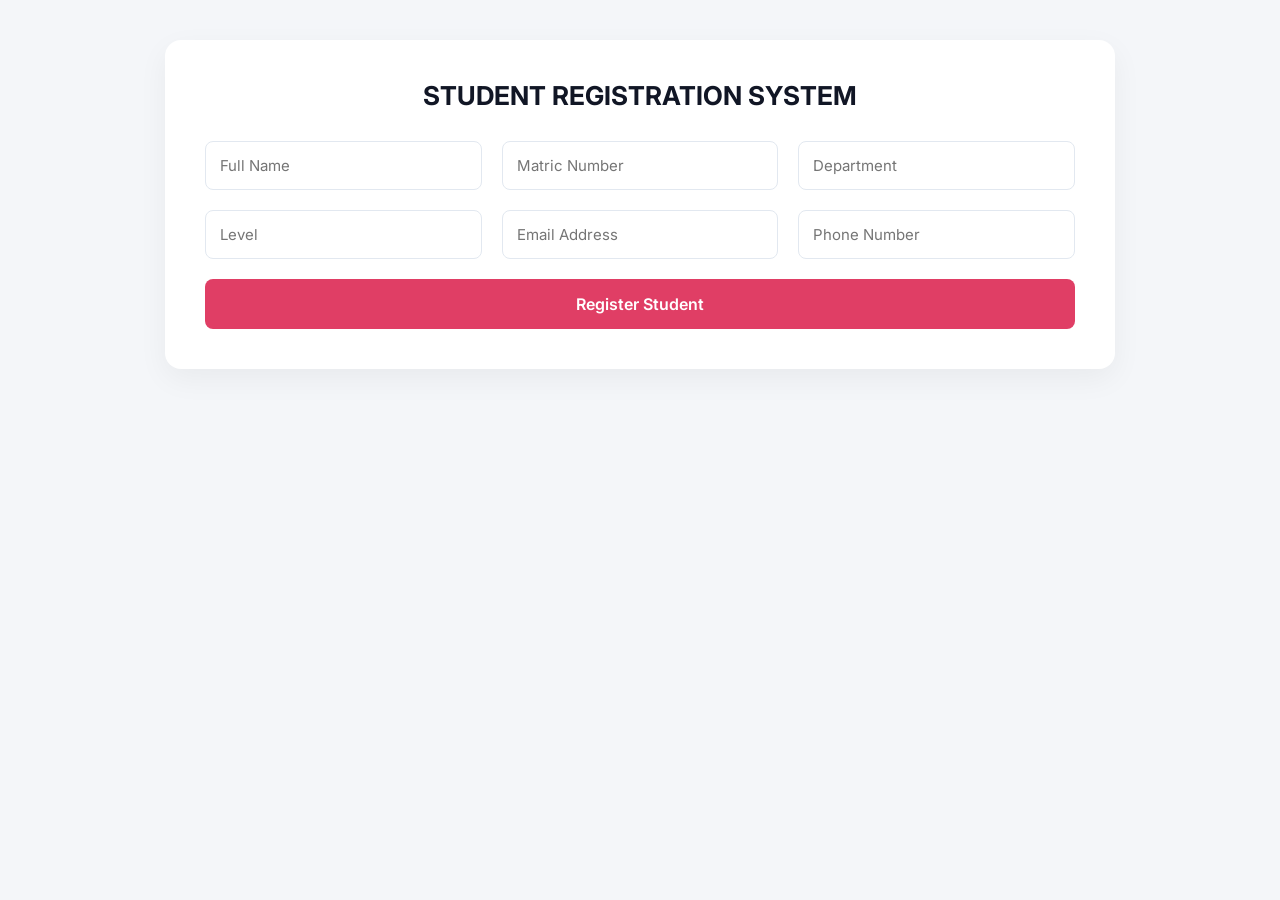
<file: index.html>
<!DOCTYPE html>
<html lang="en">
<head>
    <meta charset="utf-8">
    <meta name="viewport" content="width=device-width, initial-scale=1.0">
    <title>Student Registration System</title>
    <link href="https://fonts.googleapis.com/css2?family=Inter:wght@400;500;600;700&display=swap" rel="stylesheet">
    <link rel="stylesheet" href="style.css">
</head>
<body>
    <div class="container">
        <h1>STUDENT REGISTRATION SYSTEM</h1>
        
        <form id="studentForm">
            <div class="form-grid">
                <input type="text" id="name" placeholder="Full Name" required>
                <input type="text" id="matric" placeholder="Matric Number" required>
                <input type="text" id="department" placeholder="Department" required>
                <input type="text" id="level" placeholder="Level" required>
                <input type="email" id="email" placeholder="Email Address" required>
                <input type="tel" id="phone" placeholder="Phone Number" required>
            </div>
            <button type="submit">Register Student</button>
        </form>
    </div>
    <script src="script.js"></script>
</body>
</html>
</file>
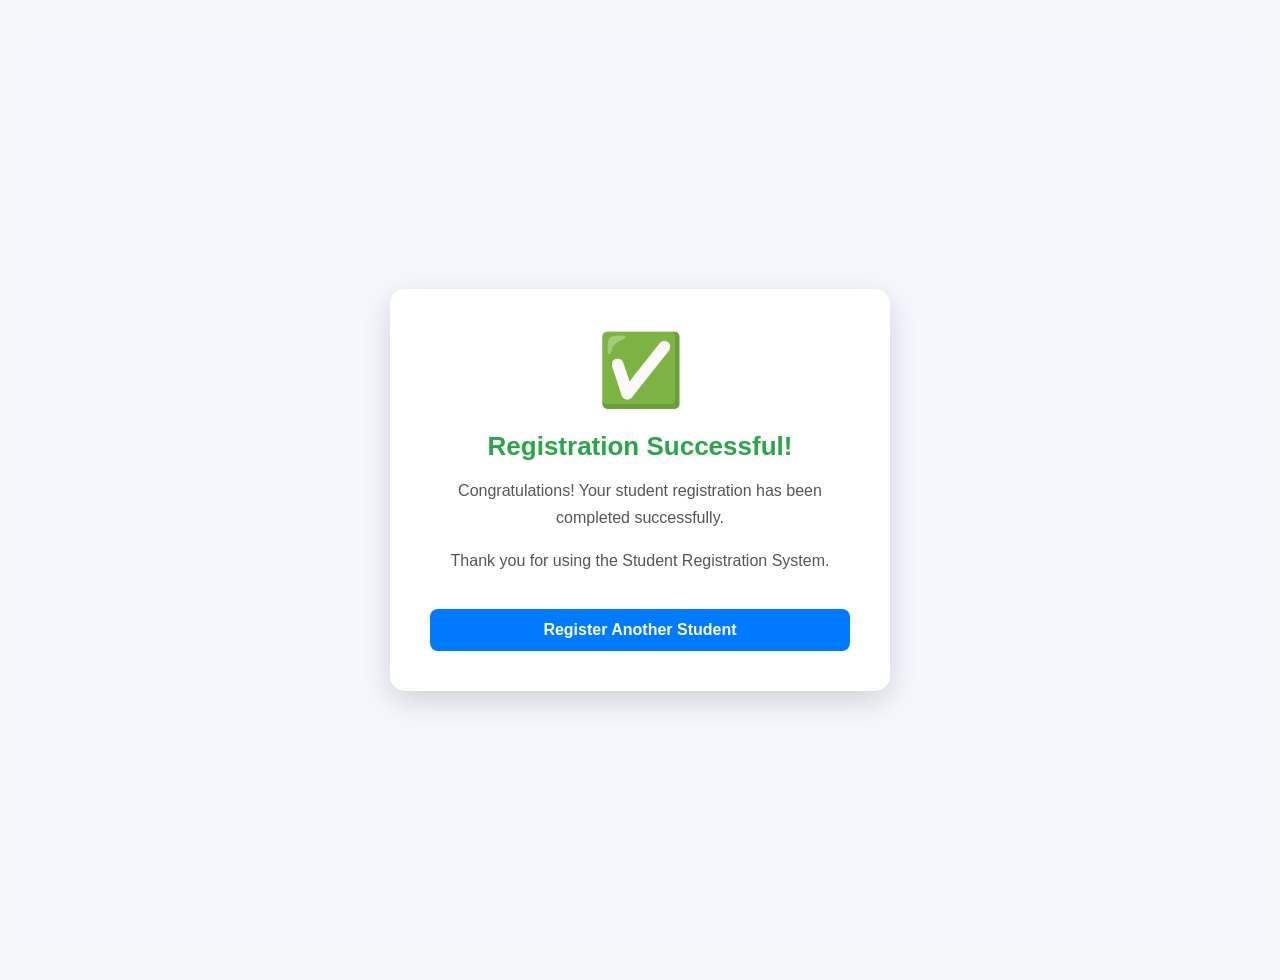
<file: success.html>
<!DOCTYPE html>
<html lang="en">
<head>
    <meta charset="UTF-8">
    <meta name="viewport" content="width=device-width, initial-scale=1.0">
    <title>Registration Successful</title>
    <link rel="stylesheet" href="style.css">
</head>
<body>

<div class="success-container">

    <div class="success-card">

        <div class="checkmark">✅</div>

        <h1>Registration Successful!</h1>

        <p>
            Congratulations! Your student registration has been completed successfully.
        </p>

        <p>
            Thank you for using the Student Registration System.
        </p>

        <button onclick="window.location.href='index.html'">
            Register Another Student
        </button>

    </div>

</div>

</body>
</html>
</file>
<file: style.css>
* {
    margin: 0;
    padding: 0;
    box-sizing: border-box;
    font-family: 'Inter', sans-serif; /* Clean, modern font upgrade */
}

body {
    background: #f4f6f9;
    padding: 40px 20px;
    color: #333;
}

.container {
    max-width: 950px;
    margin: auto;
    background: white;
    padding: 40px;
    border-radius: 16px;
    box-shadow: 0 10px 30px rgba(0, 0, 0, 0.05); /* Softer, professional shadow */
}

h1 {
    text-align: center;
    margin-bottom: 30px;
    font-size: 26px;
    font-weight: 700;
    color: #111625; /* Changed from #1a202c */

}

h2 {
    margin-top: 40px;
    margin-bottom: 20px;
    font-size: 20px;
    color: #2d3748;
}

/* Professional touch: Arranging inputs neatly into two columns */
.form-grid {
    display: grid;
    grid-template-columns: repeat(auto-fit, minmax(250px, 1fr));
    gap: 20px;
    margin-bottom: 20px;
}

input {
    padding: 14px;
    font-size: 15px;
    border: 1px solid #e2e8f0;
    border-radius: 8px;
    outline: none;
    transition: all 0.2s ease;
}

/* Input active glow state */
input:focus {
    border-color: #e03e65; /* Changed to your signature pink */
    box-shadow: 0 0 0 3px rgba(224, 62, 101, 0.15); /* Soft pink glow */
}

button {
    width: 100%;
    padding: 15px;
    background: #e03e65; /* Changed from blue to pink */
    color: white;
    font-size: 16px;
    font-weight: 600;
    border: none;
    border-radius: 8px;
    cursor: pointer;
    transition: background 0.2s ease;
}


button:hover {
    background: #b82b4e; /* Darker pink for interaction */
}


/* Layout fix to make tables scroll dynamically on smaller screens */
.table-wrapper {
    overflow-x: auto;
    border-radius: 8px;
    border: 1px solid #e2e8f0;
}

table {
    width: 100%;
    border-collapse: collapse;
    background: white;
}

th {
    background: #111625; /* Use the premium midnight blue for the table header */
    color: white;
    padding: 14px;
    font-weight: 500;
    text-align: left;
    font-size: 14px;
}


td {
    padding: 14px;
    border-bottom: 1px solid #edf2f7;
    font-size: 14px;
    color: #4a5568;
}

tr:last-child td {
    border-bottom: none;
}
/* Success Page */

.success-container{
    display:flex;
    justify-content:center;
    align-items:center;
    min-height:100vh;
    background:#f4f7fb;
}

.success-card{
    background:white;
    padding:40px;
    width:90%;
    max-width:500px;
    text-align:center;
    border-radius:15px;
    box-shadow:0 10px 30px rgba(0,0,0,.15);
    animation:fadeIn .8s ease;
}

.checkmark{
    font-size:70px;
    margin-bottom:20px;
}

.success-card h1{
    color:#28a745;
    margin-bottom:15px;
}

.success-card p{
    color:#555;
    line-height:1.7;
    margin-bottom:15px;
}

.success-card button{
    margin-top:20px;
    padding:12px 25px;
    border:none;
    border-radius:8px;
    background:#007bff;
    color:white;
    font-size:16px;
    cursor:pointer;
}

.success-card button:hover{
    background:#0056b3;
}

@keyframes fadeIn{
    from{
        opacity:0;
        transform:translateY(20px);
    }
    to{
        opacity:1;
        transform:translateY(0);
    }
                                }
</file>
